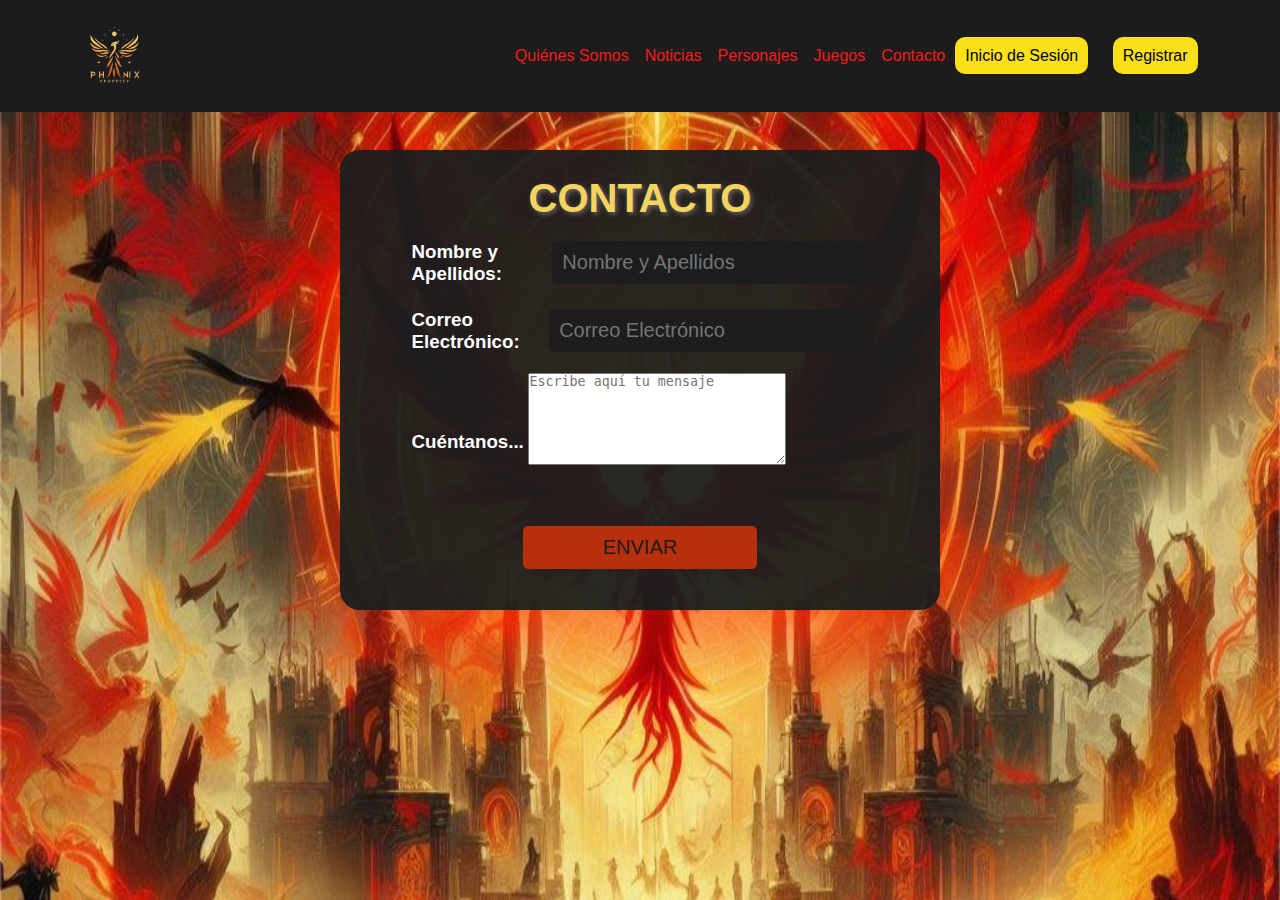
<file: contacto.html>
<!DOCTYPE html>
<html lang="en">
<head>
    <meta charset="UTF-8">
    <meta name="viewport" content="width=device-width, initial-scale=1.0">
    <title>Contacto - NOMBRE JUEGO</title>
    <link rel="stylesheet" href="CSS/style.css">
    <link rel="shortcut icon" href="icon/faviconarriba.jpg" type="image/x-icon"> 
</head>
<body class="contacto">
    <!-- Menú superior -->
    <header>
        <img class="logo" src="icon/faviconfenix.png" alt="Logo">
        <button class="abrir-menu" id="abrir"> <img class="entrar" src="icon/menu.png" alt="entrar"></button>
        <nav class="nav" id="nav">
            <button class="cerrar-menu" id="cerrar"><img class="salir" src="icon/salir.png" alt="salir"></button>
            <div class="menu">
            <ul class="nav-lista">
                <li><a href="index.html#quienes-somos">Quiénes Somos</a></li>
                <li><a href="index.html#noticias">Noticias</a></li>
                 <li><a href="index.html#personajes">Personajes</a></li>
                 <li><a href="index.html#juegos">Juegos</a></li>
                <li><a href="index.html#contacto">Contacto</a></li>
            </ul>
        </div>
            <div class="autolinks">
                <a href="iniciarSesion.html">Inicio de Sesión</a>
                <a href="registrarse.html">Registrar</a>
            </div>
    
        </nav>
       </header>
    <div class="forma">
        <form class="formulario">
            <h1 id="ttl">CONTACTO</h1>
            <div class="contenedor">
                <div class="input-contenedor">
                    <h3 id="ttl3">Nombre y Apellidos:</h3>
                    <input type="text" placeholder="Nombre y Apellidos">
                </div>
                <div class="input-contenedor">
                    <h3 id="ttl3">Correo Electrónico:</h3>
                    <input type="text" placeholder="Correo Electrónico">
                </div>
                <div class="input-contenedor">
                    <h3 id="ttl3">Cuéntanos...</h3>
                    <textarea name="" id="" cols="30" rows="6" placeholder="Escribe aquí tu mensaje"></textarea>
                </div>
                <input type="submit" value="ENVIAR" class="button">
            </div>
        </form>
    </div>
          <script>
    const nav = document.querySelector("#nav");
    const abrir = document.querySelector("#abrir");
    const cerrar = document.querySelector("#cerrar");

    abrir.addEventListener("click", () => {
    nav.classList.add("visible");
    })   
    cerrar.addEventListener("click", () => {
    nav.classList.remove("visible");
    })
    </script>
</body>
</html>
</file>
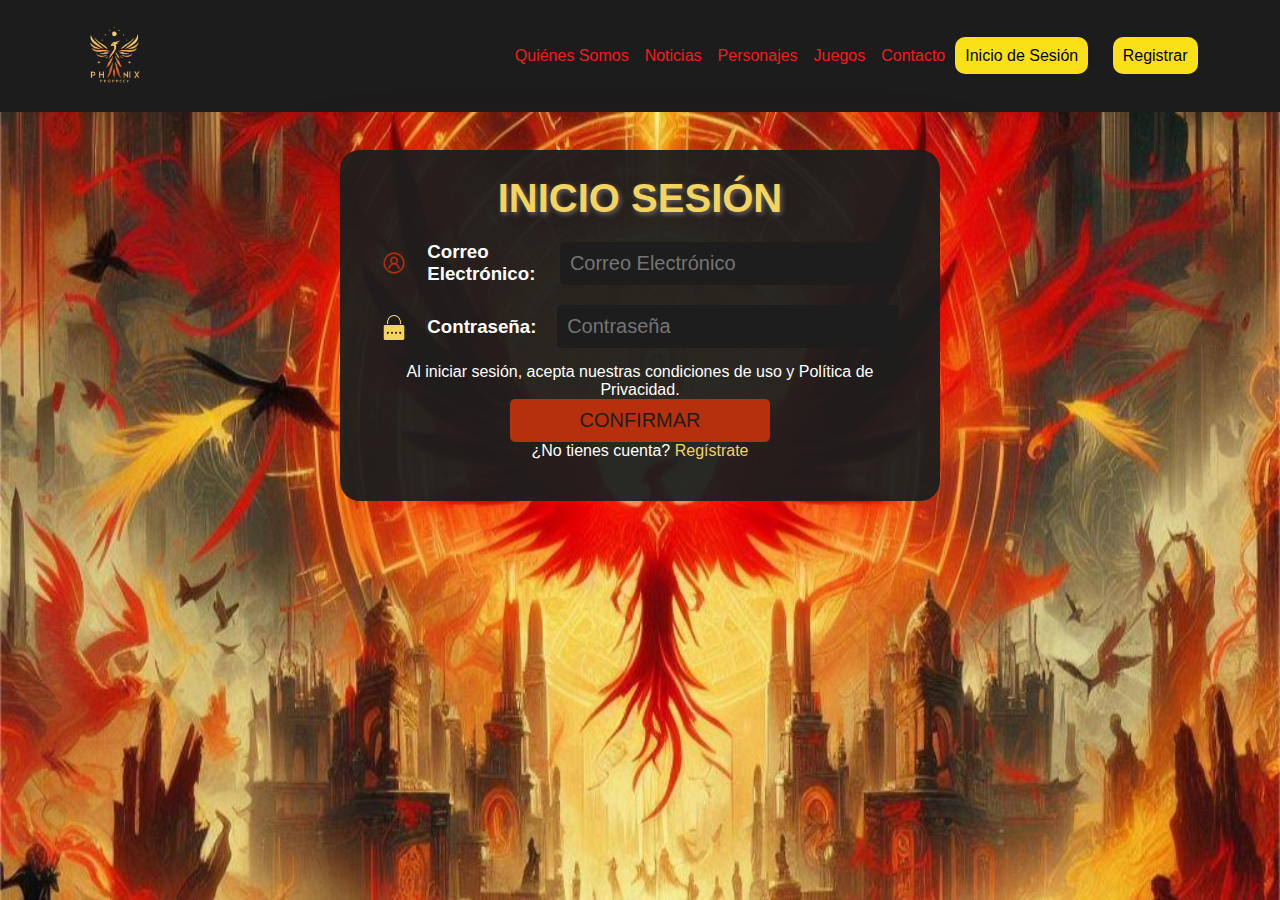
<file: iniciarSesion.html>
<!DOCTYPE html>
<html lang="en">
<head>
    <meta charset="UTF-8">
    <meta name="viewport" content="width=device-width, initial-scale=1.0">
    <title>Iniciar Sesión - NOMBRE JUEGO</title>
    <link rel="stylesheet" href="CSS/style.css">
    <link rel="shortcut icon" href="icon/faviconarriba.jpg" type="image/x-icon"> 
</head>
<body class="iniciosesion">
    <!-- Menú superior -->
    <header>
        <img class="logo" src="icon/faviconfenix.png" alt="Logo">
        <button class="abrir-menu" id="abrir"> <img class="entrar" src="icon/menu.png" alt="entrar"></button>
        <nav class="nav" id="nav">
            <button class="cerrar-menu" id="cerrar"><img class="salir" src="icon/salir.png" alt="salir"></button>
            <div class="menu">
            <ul class="nav-lista">
                <li><a href="index.html#quienes-somos">Quiénes Somos</a></li>
                <li><a href="index.html#noticias">Noticias</a></li>
                 <li><a href="index.html#personajes">Personajes</a></li>
                 <li><a href="index.html#juegos">Juegos</a></li>
                <li><a href="index.html#contacto">Contacto</a></li>
            </ul>
        </div>
            <div class="autolinks">
                <a href="iniciarSesion.html">Inicio de Sesión</a>
                <a href="registrarse.html">Registrar</a>
            </div>
    
        </nav>
       </header>
    <div class="forma">
        <form class="formulario">
            <h1 id="ttl">INICIO SESIÓN</h1>
            <div class="contenedor">
                <div class="input-contenedor">
                    <img class="icono" src="icon/correo.png" alt="Usuario">
                    <h3 id="ttl3">Correo Electrónico:</h3>
                    <input type="text" placeholder="Correo Electrónico">
                </div>
                <div class="input-contenedor">
                    <img class="icono" src="icon/contraseña.png" alt="Contraseña">
                    <h3 id="ttl3">Contraseña:</h3>
                    <input type="password" placeholder="Contraseña">
                </div>
                <p>Al iniciar sesión, acepta nuestras condiciones de uso y Política de Privacidad.</p>
                <input type="submit" value="CONFIRMAR" class="button">
                <p>¿No tienes cuenta? <a href="registrarse.html">Regístrate</a></p>
            </div>
        </form>
    </div>
          <script>
    const nav = document.querySelector("#nav");
    const abrir = document.querySelector("#abrir");
    const cerrar = document.querySelector("#cerrar");

    abrir.addEventListener("click", () => {
    nav.classList.add("visible");
    })   
    cerrar.addEventListener("click", () => {
    nav.classList.remove("visible");
    })
    </script>
</body>
</html>
</file>
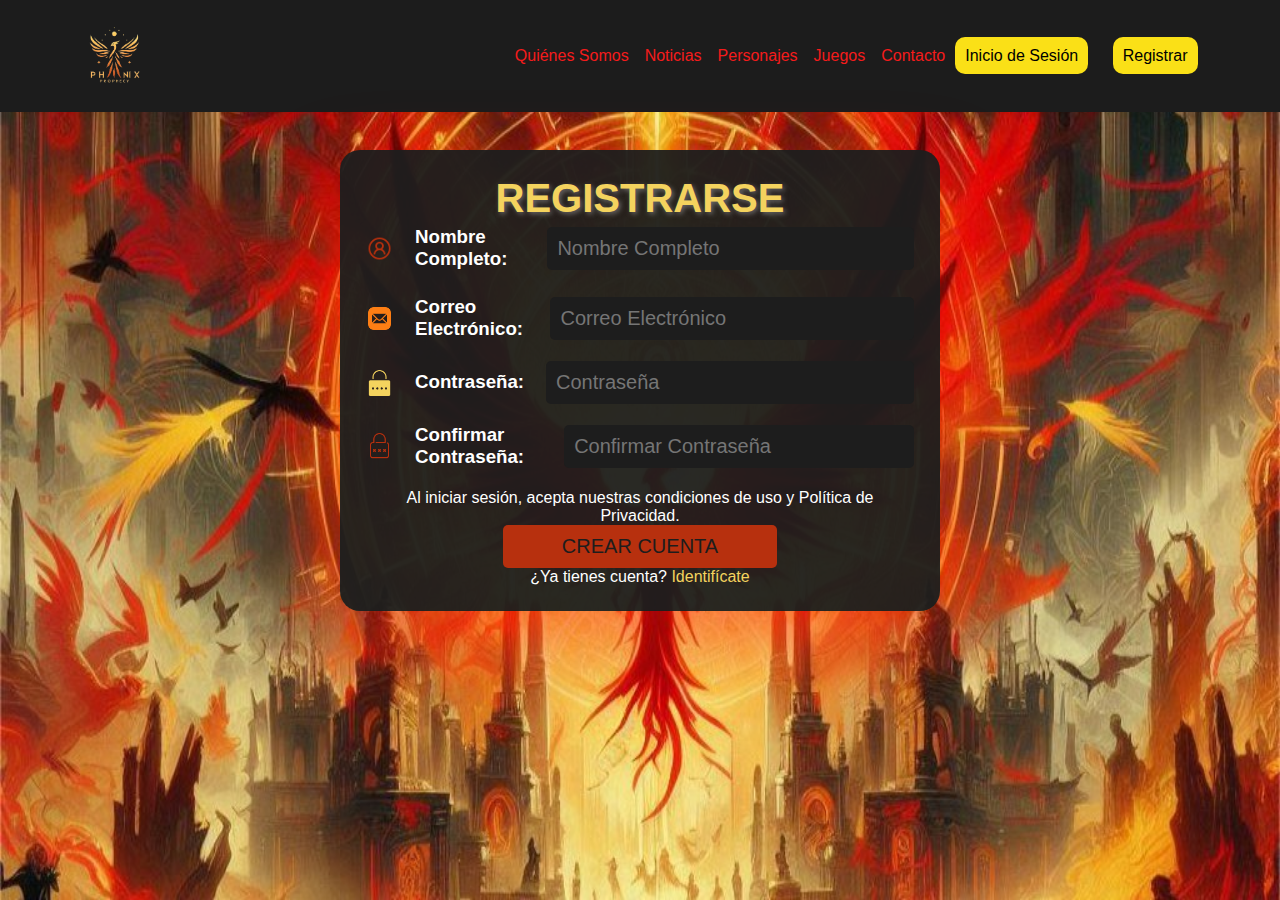
<file: registrarse.html>
<!DOCTYPE html>
<html lang="en">
<head>
    <meta charset="UTF-8">
    <meta name="viewport" content="width=device-width, initial-scale=1.0">
    <title>Registrarse - NOMBRE JUEGO</title>
    <link rel="stylesheet" href="CSS/style.css">
    <link rel="shortcut icon" href="icon/faviconarriba.jpg" type="image/x-icon"> 
</head>
<body id="registrarse">
    <!-- Menú superior -->
    <header>
        <img class="logo" src="icon/faviconfenix.png" alt="Logo">
        <button class="abrir-menu" id="abrir"> <img class="entrar" src="icon/menu.png" alt="entrar"></button>
        <nav class="nav" id="nav">
            <button class="cerrar-menu" id="cerrar"><img class="salir" src="icon/salir.png" alt="salir"></button>
            <div class="menu">
            <ul class="nav-lista">
                <li><a href="index.html#quienes-somos">Quiénes Somos</a></li>
                <li><a href="index.html#noticias">Noticias</a></li>
                 <li><a href="index.html#personajes">Personajes</a></li>
                 <li><a href="index.html#juegos">Juegos</a></li>
                <li><a href="index.html#contacto">Contacto</a></li>
            </ul>
        </div>
            <div class="autolinks">
                <a href="iniciarSesion.html">Inicio de Sesión</a>
                <a href="registrarse.html">Registrar</a>
            </div>
    
        </nav>
       </header>
    <div class="forma">
        <form class="formulario">
            <h1 id="ttl">REGISTRARSE</h1>
            <div class="contenedor">
                <div class="input-contenedor">
                    <img class="icono" src="icon/correo.png" alt="Usuario">
                    <h3 id="ttl3">Nombre Completo:</h3>
                    <input type="text" placeholder="Nombre Completo">
                </div>
                <div class="input-contenedor">
                    <img class="icono" src="icon/ce.png" alt="Correo Electrónico">
                    <h3 id="ttl3">Correo Electrónico:</h3>
                    <input type="text" placeholder="Correo Electrónico">
                </div>
                <div class="input-contenedor">
                    <img class="icono" src="icon/contraseña.png" alt="Contraseña">
                    <h3 id="ttl3">Contraseña:</h3>
                    <input type="password" placeholder="Contraseña">
                </div>
                <div class="input-contenedor">
                    <img class="icono" src="icon/confirmarcontraseña.png" alt="Confirmar Contraseña">
                    <h3 id="ttl3">Confirmar Contraseña:</h3>
                    <input type="password" placeholder="Confirmar Contraseña">
                </div>
                <p>Al iniciar sesión, acepta nuestras condiciones de uso y Política de Privacidad.</p>
                <input type="submit" value="CREAR CUENTA" class="button">
                <p>¿Ya tienes cuenta? <a href="iniciarSesion.html">Identifícate</a></p>
            </div>
        </form>
    </div>
          <script>
    const nav = document.querySelector("#nav");
    const abrir = document.querySelector("#abrir");
    const cerrar = document.querySelector("#cerrar");

    abrir.addEventListener("click", () => {
    nav.classList.add("visible");
    })   
    cerrar.addEventListener("click", () => {
    nav.classList.remove("visible");
    })
    </script>
</body>
</html>
</file>
<file: CSS/style.css>
*{
    box-sizing: border-box;
    margin: 0;
    padding: 0;
}
body{
    font-family: Arial, Helvetica, sans-serif;
    margin: 0px;
    background-image: url(../img/fondofenix.jpg);
    background-position: center;
    background-repeat: no-repeat;
    background-attachment: fixed;
    background-size: 100% 100%;
}
.registarse .contenedor{
    width: 100%;
    padding: 15px;
}
.iniciosesion .contenedor{
    width: 100%;
    padding: 15px;
}
.contacto .contenedor{
    width: 100%;
    padding: 15px;
}
/*-------------------------------------------------*/
/*Iniciar Sesión y Registrarse*/
.forma {
    display: flex;
    background-color: rgba(29, 29, 29, 0.95);
    flex-wrap: nowrap;
    justify-content: center;
    align-items: center;
    margin: 3% auto;
    padding: 2%;
    border-radius: 20px;
    box-shadow: 0 35px 80px #ff000080;
    width: 80%;
    max-width: 600px;
}
body.iniciosesion{
    font-family: Arial, Helvetica, sans-serif;
    margin: 0px;
}
body.contacto{
    font-family: Arial, Helvetica, sans-serif;
    margin: 0px;
}
body.registrarse{
    font-family: Arial, Helvetica, sans-serif;
    margin: 0px;
    display: flex;
}
body.registrarse {
    background: url(../img/registrarse.jpg);
    background-repeat: no-repeat;
    background-attachment: fixed;
    background-size: 100% 100%;
}
.formulario h1 {
    text-align: center;
    color: #F4D35E;
    font-size: 40px;
    text-shadow: 2px 2px 5px #9797979a;
}
.formulario h3 {
    margin: 1%;
    color: white;
}
.registarse{
    margin: 0;
    flex: 1; 
}
.iniciosesion{
    margin: 0;
    flex: 1;
}
.contacto{
    margin: 0;
    flex: 1;
}
.registarse img{
    padding-top: 15px;
    width: 15px;
    height: 15px;
    text-align: center;
} 
input[type="text"], input[type="password"]{
    text-align: left;
    font-size: 20px;
    width: 100%;
    padding: 10px;
    border: none;
    background-color: rgba(29, 29, 29);
    color: #aaa;
    border-radius: 5px;
    margin-left: 3%;
}

.input-contenedor .icono {
    width: 5%;
    height: auto;
    margin-right: 3%; 
}
.input-contenedor { 
    margin-bottom: 15px;
    display: flex;
    align-items: center; 
}
.button{
    border: none;
    justify-content: center;
    width: 50%;
    font-size: 20px;
    color:  #1D1D1D;
    background-color: #b7300e;
    padding: 10px ;
    border-radius: 5px;
    cursor: pointer;
    margin-left: 25%;
}
.button:hover{
    background-color:  #f3841d;
}
p{
    text-align: center;
    color: white;
}
p a{
    color:#F4D35E;
    text-decoration: none;
}
p a:hover {
    text-decoration: underline;
}
textarea{
    margin-bottom: 10%;
}
@media(max-width: 768px){
    .formulario{
        margin-top: 150px;
        width: 500px;
        margin:auto;
        border-radius: 2%;
    }
}
/*---------------------------------------------------*/
/* Estilos para el menú */
header {
    display: flex;
    align-items: center;
    padding: 1rem;
    background-color: #1c1c1c;
    justify-content: space-around;
    }
    .nav{
        display: flex;
        flex-direction: row;
        align-items: center;
        position: relative;
        margin-left: 20%;
    }
    .logo {
    max-width: 5rem;
    }
    .nav-lista {
    list-style-type: none;
    display: flex;
    gap: 1rem;
    }
    .nav-lista li a {
    text-decoration: none;
    color: #f51b1b;
    }
    .nav-lista li a:hover {
        color: #ff5050;
        }
    .abrir-menu, .cerrar-menu{
        display: none;
    }
    .autolinks a {
        margin: 0 10px; /* Espacio entre elementos */
        color: rgb(0, 0, 0);
        text-decoration: none;
        border-radius: 10px;
        padding: 10px;   
    }
   .autolinks a{
        background-color: #fae017;
    }
   .autolinks a:hover{
        background-color: #ffec5c;
    }
    
    @media screen and (max-width: 576px) {
        .abrir-menu, .cerrar-menu {
            display: block;  
            border: 0;
            background-color: transparent;
            }
        .entrar{
            max-width: 70%;
            padding-left: 20%;
        }
        .salir{
            height: 60%;
            width: 60%;
            padding-top: 50%;
        }
        .nav {
            opacity: 0;
            visibility: hidden; 
            display: flex;
            flex-direction: column;
            align-items: end;
            gap: 1rem;
            position: absolute;
            top: 0;
            right: 0;
            background-color: #1c1c1c;
            padding: 3rem;
            box-shadow: 0 0 0 100vmax rgba(0, 0, 0, 0.5);
            }
        .nav.visible{
            opacity: 1;
            visibility: visible;
        }
        .nav-lista{
        flex-direction: column;
        align-items: end;
        }  
        .nav-lista li a {
            text-decoration: none;
            color: #ff5050;
            }
    }

    @media screen and (max-width: 992px) {
        .autolinks a {
            display: flex;
            flex-direction: column;
            align-items: center;
            margin-top: 4%;
        }
        .nav-lista {
            list-style-type: none;
            display: flex;
            gap: 1rem;
            flex-direction: column;
        }
    }

    
/*---------------------------------------------------*/
/*inicio*/
.azul{
    width: 100%;
    height: 100%;
    background-color:#8d918dc6;
    position:relative;
    margin-top: 500px;
    z-index: 0;
}
/*div titulo*/
.nombrejuego h1{
    font-family: fantasy;
    color: #D0A933;
    font-size: 80px;
    position: absolute;
    top: 50%;
    left: 50%;
    transform: translate(-50%, -40%);
    text-align: center;
    text-shadow: 2px 2px 5px #0f0e0e;
    z-index: 1;
}
/*div inicio*/
.textoinicio{
display: flex;
width: 100%;
}
.textoinicio h3{
    color: #F4D35E;
    font-family:Cambria, Cochin, Georgia, Times, 'Times New Roman', serif;
    text-shadow: 2px 2px 5px #0f0e0e;    
    display: flex;
    padding: 5% 5% 7% 2%;
}
.textoinicio p{
    color: white;
    align-items: center;
    font-family: 22px;
}
/*titulo somos*/
.titulosomos h1{
    font-size: 40px;
    display: flex;
    color: #F4D35E;
    flex-direction: column-reverse;
    align-items: center;
    font-family:Cambria, Cochin, Georgia, Times, 'Times New Roman', serif;
    text-shadow: 2px 2px 5px #0f0e0e;
}
/*div somos*/
.somos{
    display: flex;
  align-items: center;
}

.somos img{
    width: 300px;
    height: auto;
    margin: 3%;  
}
.textosomos{
    padding-right: 5%;
    padding-left: 5%;
    padding-bottom: 5%;
    display: flex;
    align-items: flex-start;
    flex-direction: column;
    flex-wrap: nowrap;
    align-items: center;
    font-size: 20px;
    color: beige;
    text-shadow: 2px 2px 5px rgb(15, 14, 14, 0.75);
}
@media screen and (max-width: 780px) {
    .textoinicio{
        display: flex;
        flex-direction: column;
    }
}

.barra {
    border: none; 
    border-top: 3px solid  #111B2E;
    display: flex;
    margin-top: 2%;
    margin-bottom: 2%;
  }
  .barra2 {
    border: none; 
    border-top: 3px solid  #ffffffea;
    width: 90%;
    margin-left: 3%;
  }
/*div noticias*/
.noticias{
    display: flex;
justify-content: center;
align-items: center;
min-height: 100vh;
}
.titulonoticia h1{
    font-size: 40px;
    display: flex;
    flex-direction: column-reverse;
    align-items: center;
    color: #F4D35E;
    font-family:Cambria, Cochin, Georgia, Times, 'Times New Roman', serif;
    text-shadow: 2px 2px 5px #0f0e0e;

}
.container3{
    position: relative;
    display: flex;
    flex-wrap: nowrap;
    gap: 100px 50px;
    padding: 100px 50px;
    flex-direction: row;
    justify-content: center;
    align-items: center;
}
.container3 .card{
display: flex;
justify-content: center;
align-items: flex-start;
position: relative;
width: 350px;
height: 300px;
background-color: rgba(247, 128, 0, 0.75);
border-radius: 20px;
box-shadow: 0 35px 80px rgba(0,0,0,0.25);
transition: 0.5s;
}
.container3 .card:hover{
    height: 400px;
}

.container3 .card .imgBx{
    position: absolute;
    top: 20px;
    width: 300px;
    height: 220px;
    background:#333;
    border-radius: 12px;
    overflow: hidden;
    transition: 0.5s;
}
.container3 .card:hover .imgBx{
top: -100px;
scale: 0.75;
box-shadow: 0 15px 45px rgba(0,0,0,0.2);
}
.container3 .card .imgBx img{
position: absolute;
top: 0;
left: 0;
width: 100%;
height: 100%;
object-fit: cover;
}
.container3 .card .content h2{
    font-size: 100%;
    margin-bottom: 3%;
    text-shadow: 2px 2px 5px #0f0e0e;
}
.container3 .card .content{
position: absolute;
top: 252px;
width: 100%;
height: 35px;
padding: 0 20px;
overflow: hidden;
text-align: center;
transition: 0.5s;
color: white;
}

.container3 .card:hover .content {
    top: 130px;
    height: 250px;
    }

/*mas noticias*/
.masnoticias{
    height: 50%;
    width: 70%;
    background-color: rgba(247, 128, 0, 0.75);
    display: flex;
    flex-direction: column;
    align-items: center;
    padding: 10px;
    border-radius: 10px;
    box-shadow: 0px 5px 10px #000; 
    color: white;
    margin: 20px;
    margin-right: 10%;

}
.masnoticias a{
    color: white;
    text-decoration: none;
    font-family:'Franklin Gothic Medium', 'Arial Narrow', Arial, sans-serif
}
@media screen and (max-width: 720px) {
.masnoticias p{
    display: none;
}
.noticias{
    display: flex;
    flex-direction: column;

}
}


/*div personajes*/

.titulopersonajes h1{
    font-size: 40px;
    display: flex;
    color: #F4D35E;
    flex-direction: column-reverse;
    align-items: center;
    font-family:Cambria, Cochin, Georgia, Times, 'Times New Roman', serif;
    text-shadow: 2px 2px 5px #0f0e0e;
}
#personajes {
    display: flex;
    justify-content: center;
  }
  .personajes div{
    display: flex;
    justify-content: center;
    margin: 2% 4% 4% 4%;
  }
  .personaje h3{
    font-size: 20px;
    width: 100%;
    display: flex;
    flex-direction: column;
    align-items: center;
    color: #F4D35E;
    font-family:Cambria, Cochin, Georgia, Times, 'Times New Roman', serif;
    text-shadow: 2px 2px 5px #0f0e0e;
  }
  .personaje p{
    color: white;
    text-shadow: 2px 2px 5px #0f0e0e;
    font-size: 15px;
    width: 150%;
    height: auto;
  }
  .personaje img{
    height: 250px;
    width: auto;
    display: flex;
    flex-direction: column;
    align-items: center;
    filter: drop-shadow(0px 0px 10px rgba(0, 0, 0, 0.5));
  }
  .flecha img{
    height: 50px;
    width: auto;
  }
  
  .personaje {
    transform: scale(0.6); /* Hace los personajes más pequeños */
    transition: transform 0.5s;
    display: flex;
    flex-direction: column;
  }
  
  .personaje.central {
    transform: scale(1); /* Hace el personaje central más grande */
  }

/*div expansiones*/
.tituloexpansiones{
    background-color:#f780008c;
    font-size: 40px;
    display: flex;
    flex-direction: column-reverse;
    align-items: center;
    font-family:Cambria, Cochin, Georgia, Times, 'Times New Roman', serif;
    text-shadow: 2px 2px 5px #0f0e0e;
    border-top: 2px solid #1D1D1D; 
}
.tituloexpansiones h1{
    color: #F4D35E;
}
.expansiones{
    background-color:#f780008c;
    justify-content: center;
}
.fotos{
    width: 100%;
    margin: 0 auto;
}
.container::after{
    /*Muestra elementos aunque sean flotantes*/
    content: "";
    display: block;
    height: 0px;
    clear: both;
}
.container{
    width: 100%;
    display: flex;
    justify-content: center;
    flex-wrap: wrap;
}
/*Estructura de cada componente de la galeria (imagen+descripcion)*/
.container div{
width: auto;
height: 50%;
display: inline;
float: left;
margin: 1%;
padding: 0px;
}
.container div img{
    width: 200px;
    height:250px;
    box-shadow: 0 0 10px #00000089;
    border: 2px solid #fff;
}
.container div img~span{
    width: 100%;
    display: flex;
    color: white;
    font-family:Cambria, Cochin, Georgia, Times, 'Times New Roman', serif;
    text-shadow: 2px 2px 5px #0f0e0e;

}
.container div img:hover+span{
    opacity: 1;
}
.container:hover div{
    opacity: 0.2;
    transform: scale(0.7);
    transition: 2s;
}
.container:hover div:hover{
    opacity: 1;
    transform: scale(1.2);
}
.informacion{
    font-size: 30px;
    display: flex;
    flex-direction: column-reverse;
    align-items: center;
    font-family:Cambria, Cochin, Georgia, Times, 'Times New Roman', serif;
    text-shadow: 2px 2px 5px #0f0e0e;
    color: white;
    padding-bottom: 2%;
}
 .visible {
    color: white;
    padding: 0% 10% 5% 10%;
}
.intro {
    cursor: pointer;
    color: blue;
    text-decoration: underline;
}
.oculto {
    display: none;
    color: white;
}
/*div juegos*/
.juegos{
    background-color:#f780008c;
    justify-content: center;
    padding-top: 2%;
    padding-bottom: 3%;

}
.juegos h1{
    color: white;
    font-size: 100%;
    display: flex;
    justify-content: flex-start;
    padding-left: 10%;
    text-shadow: 2px 2px 5px #0f0e0e;
}

    .wrapper{
    padding: 10px 10%;
    }
    #card-area{
    padding: 50px 0;
    }
    .box-area{
    display: flex;
    margin-top: 50px;
    }
    .box{
    height: auto;
    width: auto;
    border-radius: 10px;
    position: relative;
    overflow: hidden;
    box-shadow: 5px 5px 15px rgba(0,0,0,0.5);
    margin-left: 2%;
    }
    .box img{
        width: 100%;
        border-radius: 10px;
        display: block;
        transition: transform 0.5s;
    }
    
    .overlay{
        height: 0;
        width: 100%;
        background: linear-gradient(transparent,  #F4D35E 58%);
        border-radius: 10px;
        position: absolute;
        left: 0;
        bottom: 0;
        overflow: hidden;
        display: flex;
        align-items: center;
        justify-content: center;
        flex-direction: column;
        padding: 0 40px;
        text-align: center;
        font-size: 14px;
        transition: height 0.5s;
        }
        .overlay h3{
            margin-bottom: 5px;
            margin-top: 80%;
            color: white;
            text-shadow: 2px 2px 5px #0f0e0e;
            font-size: 20px;
            letter-spacing: 2px;
        }
        .overlay a{
        margin-top: 10px;
        color: #262626;
        text-decoration: none;
        font-size: 14px;
        background:#fff;
        border-radius: 50px;
        text-align: center;
        padding: 5px 15px;
            }
        .boxLhover img{
            transform: scale(1.2);
            }
            .box:hover .overlay{
            height: 100%;
            }
        
/*div final*/
.final{
    background-color:#1D1D1D ;
    padding: 5% 5% 4% 5%;
    color: white;
    display: block;
}
.final a{
    color:#F4D35E;
    text-decoration: none;
}
.redes{
    display: flex;
    justify-content: flex-end;
}
.final p{
    width: 40%;
    display: flex;
}
@media screen and (max-width: 1310) {

      .personajes div {
            display: flex;
            margin: 2% 4% 4% 4%;
            justify-content: center;
            flex-wrap: wrap;
            flex-direction: row;
        
      }
}
@media screen and (max-width: 992px) {

/*div titulo*/
.nombrejuego h1{
    font-family: fantasy;
    color: #D0A933;
    font-size: 50px;
    position: absolute;
    top: 75%;
    left: 50%;
    transform: translate(-50%, -40%);
    text-align: center;
    text-shadow: 2px 2px 5px #0f0e0e;
    z-index: 1;
}

/*div noticias*/
.container3{
    flex-direction: column;
}

/*div personajes*/
#personajes {
    flex-direction: column;
  }
  .personaje img{
    height: 550px;
    width: auto;
  }
  .personajes div {
    display: flex;
    justify-content: center;
    flex-wrap: wrap;
    margin: 2% 4% 4% 4%;
  }

  .flecha img{
    display: none;
  }

  .personaje h3{
    font-size: 15px;
  }
  .personaje p{
    font-size: 12px;
    width: 100%;
  }

}



@media screen and (max-width: 576px) {
    /* Cambios para pantallas más pequeñas */
    .Nombre, .juego {
        padding-left: 0;
        padding-top: 5px;
    }
    .container {
        display: flex;
        justify-content: space-between;
        padding: 5px;
    }
    .textoinicio{
        display: flex;
        flex-direction: column;
    }
    .juego {
        order: 1;
        padding: 10px;
    }
    .Nombre {
        order: 2;
    }
    .IniciarSesion {
        order: 3;
    }
    .somos img{
        display: none;
    }
    .somos h1{
        left: 50%;
        transform: translate(-50%, -50%);
    }
    .nombrejuego h1{
        transform: translate(-170%, 50%);
    }
        
}

@media screen and (max-width: 576px) {
    .nombrejuego h1{
    top: 35%;
    left: 90%;
    }
    .personajes{
        width: 100%;
    }
      .personajes div{
        flex-direction: column;
      }
      .personaje h3{
        font-size: 20px;
      }
      .personaje p{
        font-size: 15px;
      }
      .personaje img{
        height: 400px;
        width: auto;
      }
      .flecha img{
        display: none;
      }
      
      .personaje {
        transform: scale(1); 
        transition: none; 
      }
      .personaje.central {
        transform: scale(1);
      }
    
      /*div expansiones*/
.expansiones{
    background-color:#f780008c;
    justify-content: center;
}
.fotos{
    width: 100%;
    margin: 0 auto;
}
.container{
    width: 100%;
    padding-left: 8%;
    display: flex;
    flex-wrap: wrap;
}
/*Estructura de cada componente de la galeria (imagen+descripcion)*/
.container div{
width: auto;
height: 40%;
display: flex;
flex-direction: column;
float: left;
margin: 1%;
padding: 0px;
}
}
    
@media screen and (max-width: 800px) {
    .Nombre{
        display: none; /* Oculta elementos no esenciales en pantallas muy pequeñas */
    }
}
@media screen and (max-width: 1000px) {
    .juego {
        display: none; /* Oculta elementos no esenciales en pantallas muy pequeñas */
    }
}
</file>
